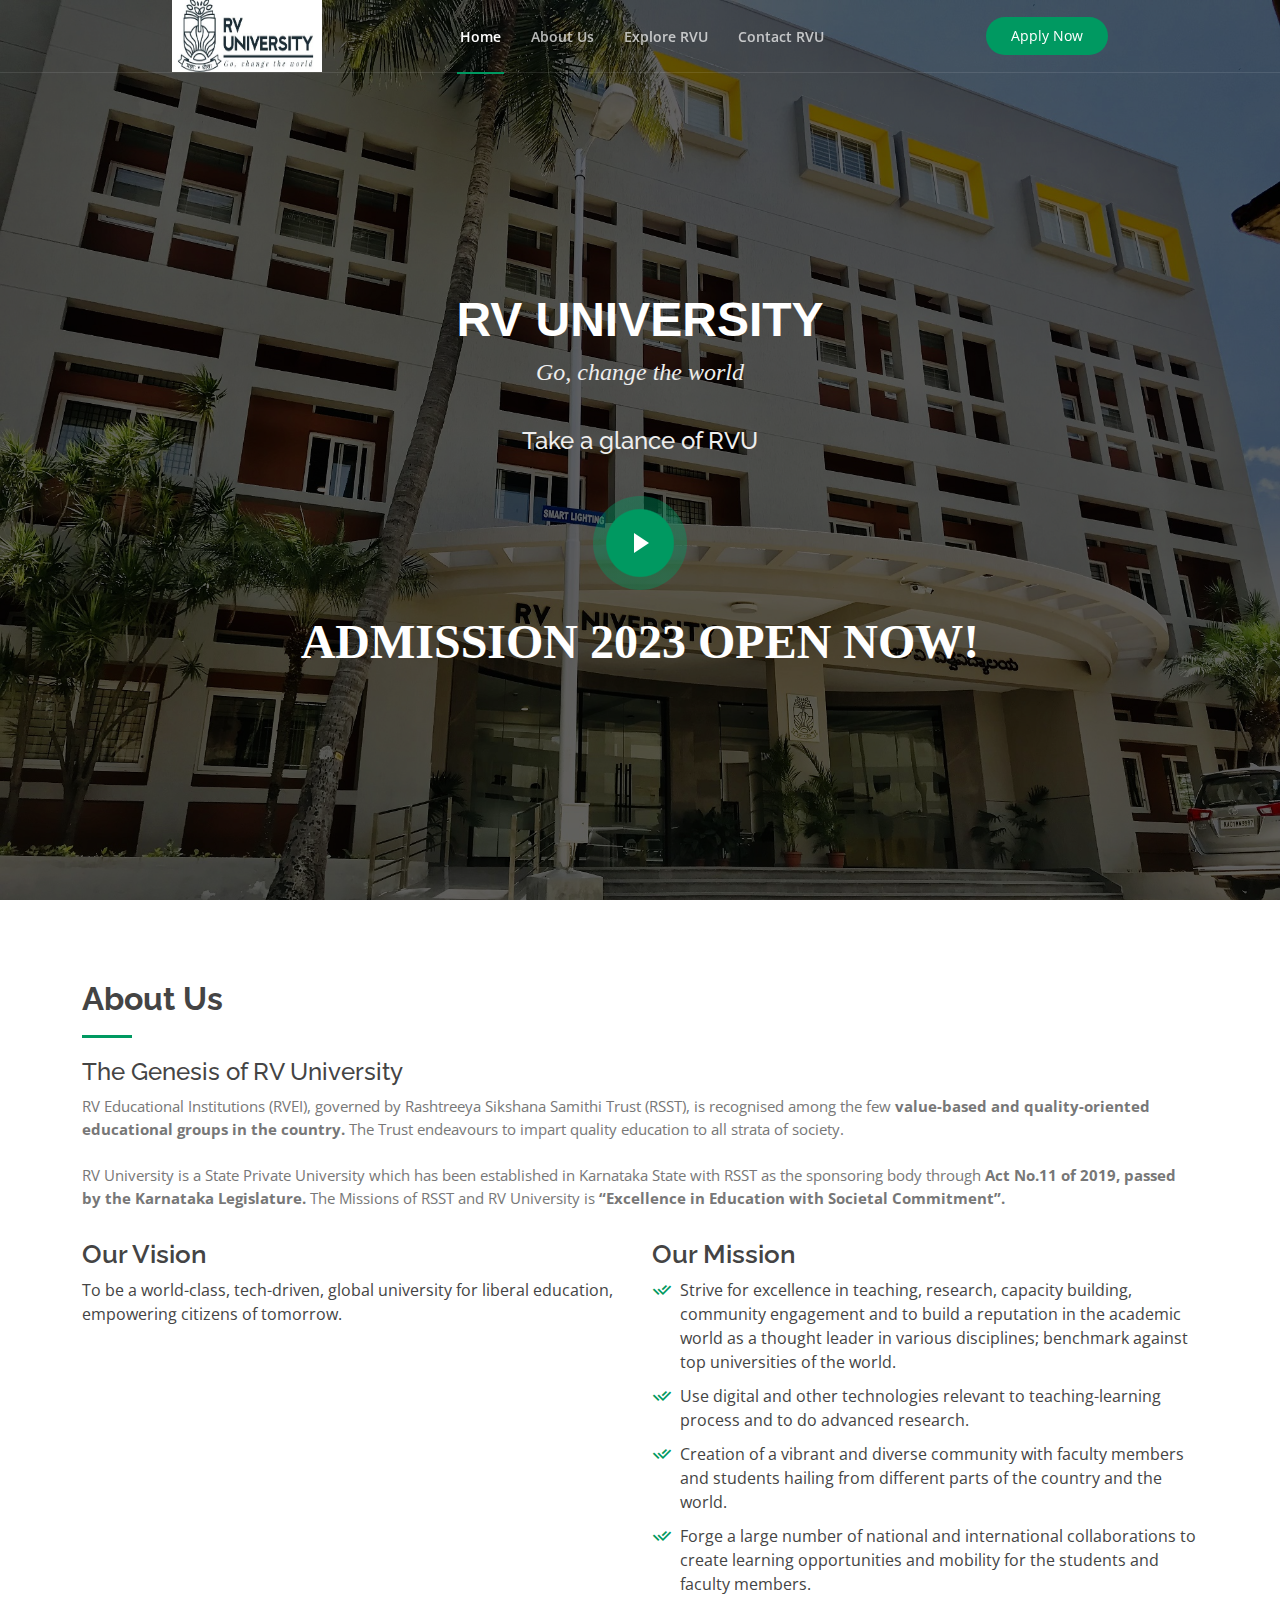
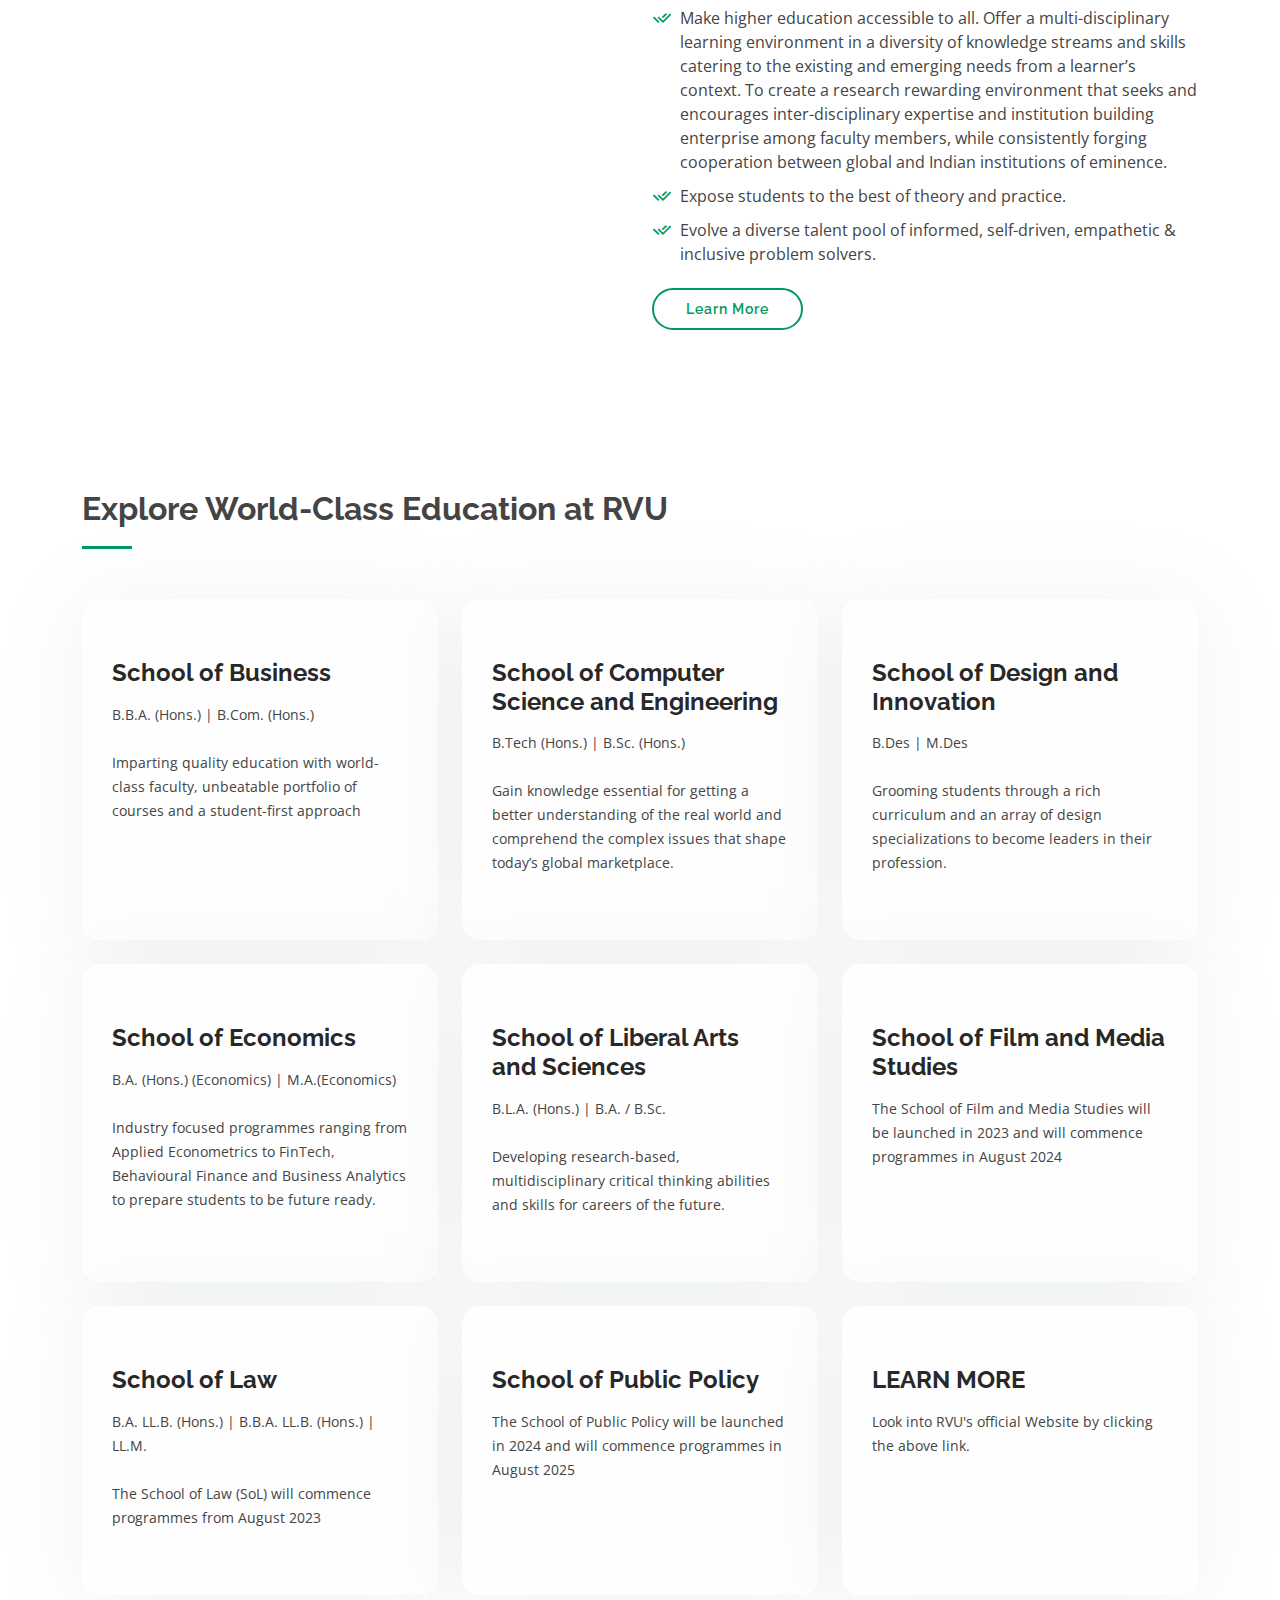
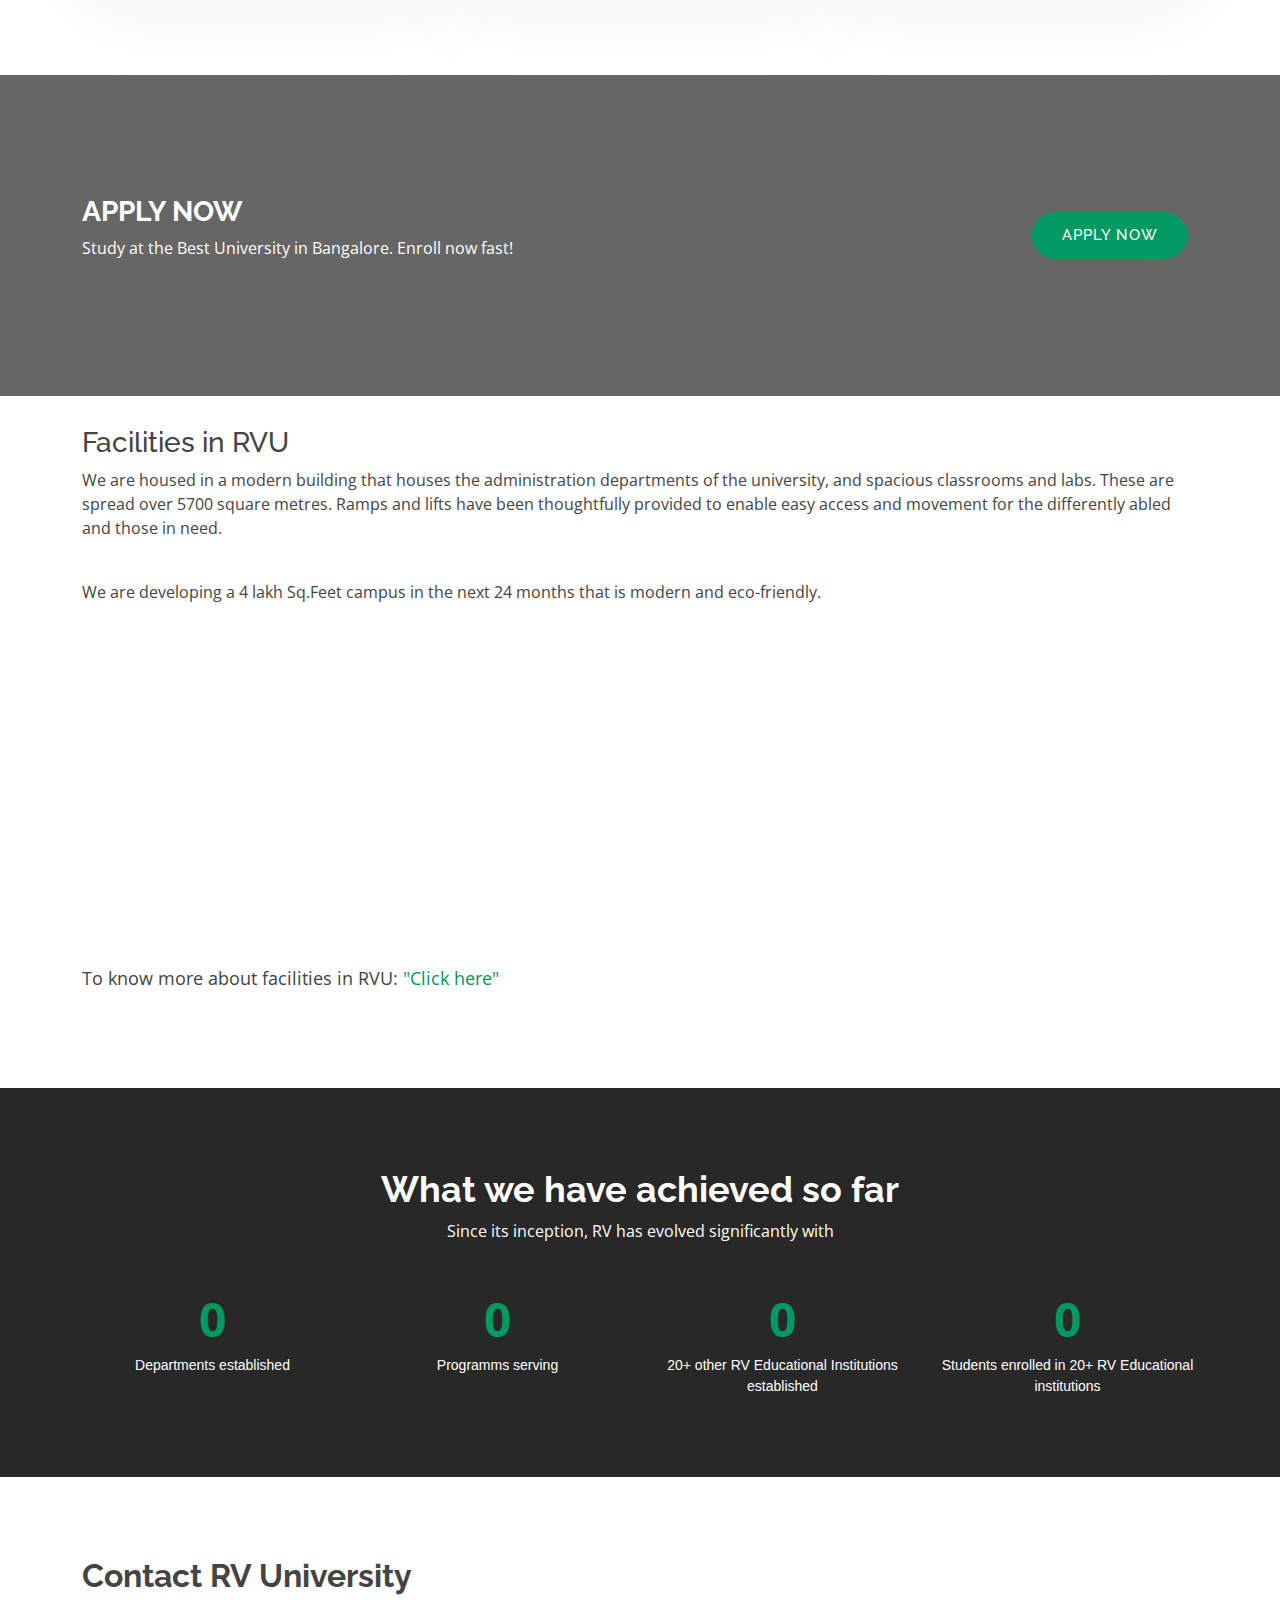
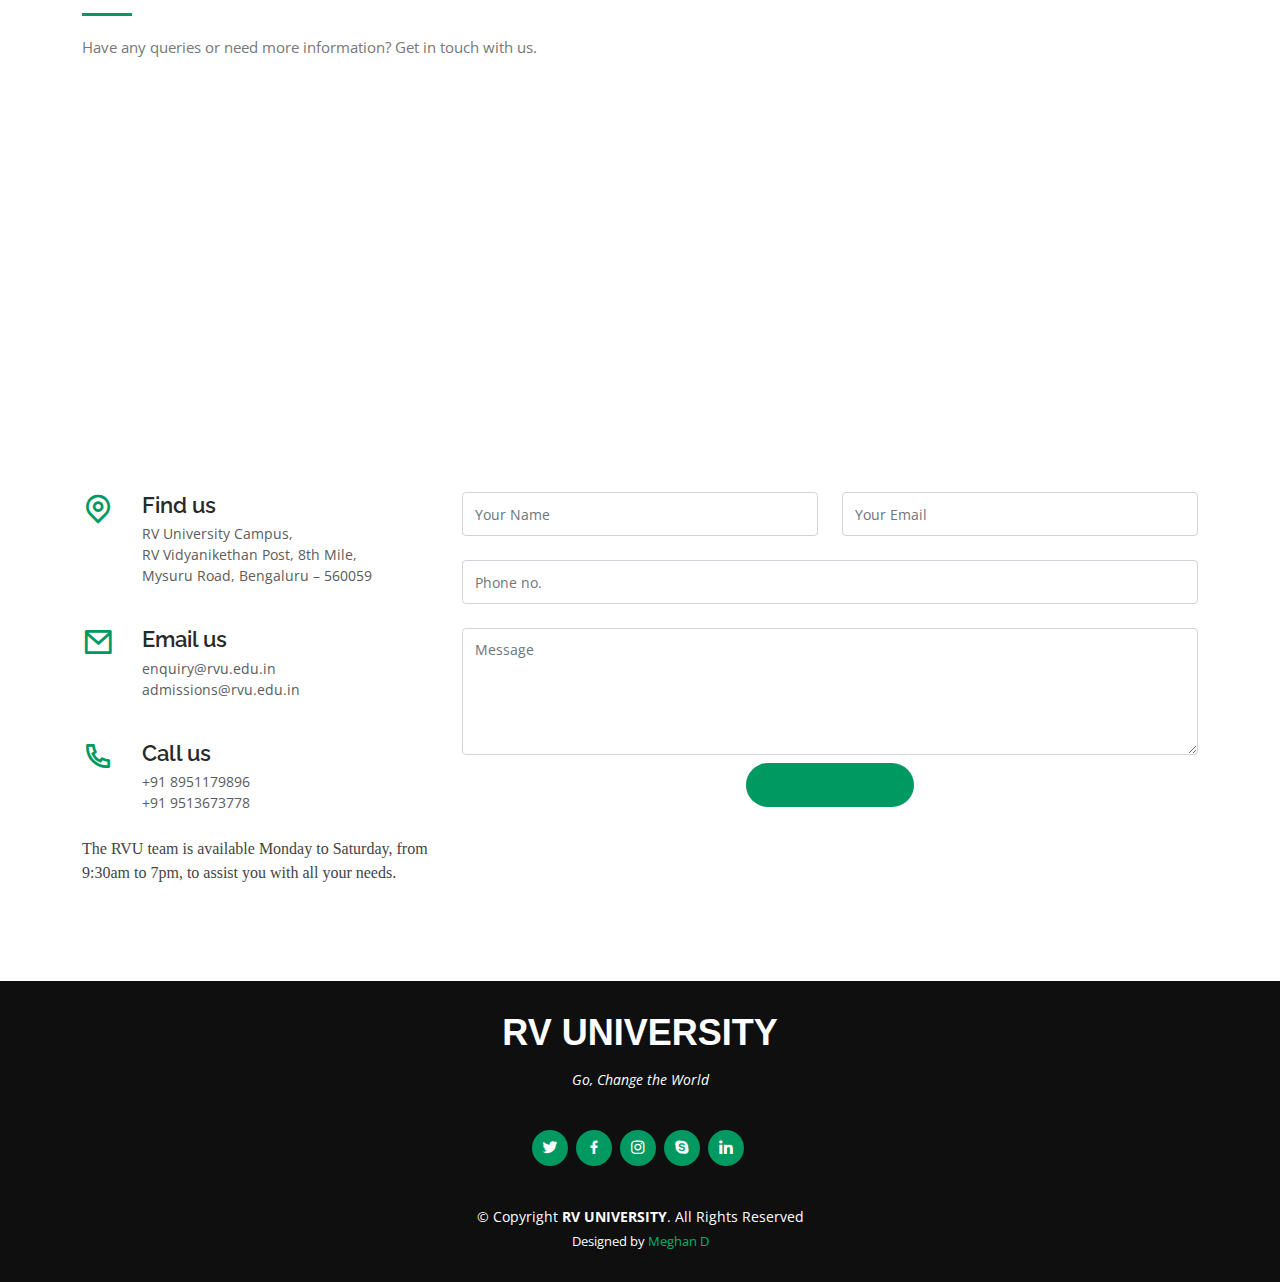
<file: index.html>
<!DOCTYPE html>
<html lang="en">

<head>
  <meta charset="utf-8">
  <meta content="width=device-width, initial-scale=1.0" name="viewport">

  <title>RV University: Go, Change the World</title>
  <meta content="" name="description">
  <meta content="" name="keywords">

  <!-- Favicons -->
  <link href="assets/img/favicon.png" rel="icon">
  <link href="assets/img/apple-touch-icon.png" rel="apple-touch-icon">

  <!-- Google Fonts -->
  <link href="https://fonts.googleapis.com/css?family=Open+Sans:300,300i,400,400i,600,600i,700,700i|Raleway:300,300i,400,400i,500,500i,600,600i,700,700i|Poppins:300,300i,400,400i,500,500i,600,600i,700,700i" rel="stylesheet">

  <!-- Vendor CSS Files -->
  <link href="assets/vendor/bootstrap/css/bootstrap.min.css" rel="stylesheet">
  <link href="assets/vendor/bootstrap-icons/bootstrap-icons.css" rel="stylesheet">
  <link href="assets/vendor/boxicons/css/boxicons.min.css" rel="stylesheet">
  <link href="assets/vendor/glightbox/css/glightbox.min.css" rel="stylesheet">
  <link href="assets/vendor/remixicon/remixicon.css" rel="stylesheet">
  <link href="assets/vendor/swiper/swiper-bundle.min.css" rel="stylesheet">

  <!-- Template Main CSS File -->
  <link href="assets/css/style.css" rel="stylesheet">

  <!-- =======================================================
  * Template Name: KnightOne - v4.10.0
  * Template URL: https://bootstrapmade.com/knight-simple-one-page-bootstrap-template/
  * Author: BootstrapMade.com
  * License: https://bootstrapmade.com/license/
  ======================================================== -->
</head>

<body>

  <!-- ======= Header ======= -->
  <header id="header" class="fixed-top ">
    <div class="container-fluid">

      <div class="row justify-content-center">
        <div class="col-xl-9 d-flex align-items-center justify-content-lg-between">
          <a href="https://rvu.edu.in" target="_blank"> <img src="assets/img/rv.png.png" width="150" height="72"></a>
          <!-- Uncomment below if you prefer to use an image logo -->
          <!-- <a href="index.html" class="logo me-auto me-lg-0"><img src="assets/img/logo.png" alt="" class="img-fluid"></a>-->

          <nav id="navbar" class="navbar order-last order-lg-0">
            <ul>
              <li><a class="nav-link scrollto active" href="#hero">Home</a></li>
              <li><a class="nav-link scrollto" href="#about">About Us</a></li>
              <li><a class="nav-link scrollto" href="#services">Explore RVU</a></li>
              <li><a class="nav-link scrollto" href="#contact">Contact RVU</a></li>
            </ul>
            <i class="bi bi-list mobile-nav-toggle"></i>
          </nav><!-- .navbar -->

          <a href="https://admissions.rvu.edu.in/" target="_blank" class="get-started-btn scrollto">Apply Now</a>
        </div>
      </div>

    </div>
  </header><!-- End Header -->

  <!-- ======= Hero Section ======= -->
  <section id="hero" class="d-flex flex-column justify-content-center">
    <div class="container">
      <div class="row justify-content-center">
        <div class="col-xl-8">
          <h1 style="font-family: 'Trebuchet MS', 'Lucida Sans Unicode', 'Lucida Grande', 'Lucida Sans', Arial, sans-serif;">RV UNIVERSITY</h1>
          <h2 style="font-family: Century Schoolbook;"><i> Go, change the world </i></h2>
          <h2> Take a glance of RVU </h2>
          <a href="https://www.easytourz.com/BT-EmabedTour/all/59bcb24906fe5bcf" class="glightbox play-btn mb-4"></a>
          <a href="https://admissions.rvu.edu.in/" target="_blank"> <h1 style="font-family:'Times New Roman', Times, serif"> ADMISSION 2023 OPEN NOW!</h1> </a>
        </div>
      </div>
    </div>
  </section><!-- End Hero -->

  <main id="main">

    <!-- ======= About Us Section ======= -->
    <section id="about" class="about">
      <div class="container">

        <div class="section-title">
          <h2>About Us</h2>
          <h4> The Genesis of RV University </h4>
          <p> RV Educational Institutions (RVEI), governed by Rashtreeya Sikshana Samithi Trust (RSST), is recognised among the few <b> value-based and quality-oriented educational groups in the country.</b> The Trust endeavours to impart quality education to all strata of society.</p>
          <br>
          <p> RV University is a State Private University which has been established in Karnataka State with RSST as the sponsoring body through <b> Act No.11 of 2019, passed by the Karnataka Legislature. </b> The Missions of RSST and RV University is <b>“Excellence in Education with Societal Commitment”.</b> </p>
        
        </div>

        <div class="row content">
          <div class="col-lg-6">
            <h3> Our Vision</h3>
            <p>
              To be a world-class, tech-driven, global university for liberal education, empowering citizens of tomorrow.</b>
            </p>
         
          </div>
          <div class="col-lg-6 pt-4 pt-lg-0">
            <h3> Our Mission</h3>
            <ul>
              <li><i class="ri-check-double-line"></i> Strive for excellence in teaching, research, capacity building, community engagement and to build a reputation in the academic world as a thought leader in various disciplines; benchmark against top universities of the world. </li>
              
              <li><i class="ri-check-double-line"></i> Use digital and other technologies relevant to teaching-learning process and to do advanced research. </li>
              
              <li><i class="ri-check-double-line"></i> Creation of a vibrant and diverse community with faculty members and students hailing from different parts of the country and the world. </li>
              
              <li><i class="ri-check-double-line"></i>Forge a large number of national and international collaborations to create learning opportunities and mobility for the students and faculty members. </li>
              
              <li><i class="ri-check-double-line"></i> Make higher education accessible to all. Offer a multi-disciplinary learning environment in a diversity of knowledge streams and skills catering to the existing and emerging needs from a learner’s context. To create a research rewarding environment that seeks and encourages inter-disciplinary expertise and institution building enterprise among faculty members, while consistently forging cooperation between global and Indian institutions of eminence. </li>
              
              <li><i class="ri-check-double-line"></i>Expose students to the best of theory and practice. </li>
              
              <li><i class="ri-check-double-line"></i> Evolve a diverse talent pool of informed, self-driven, empathetic & inclusive problem solvers. </li>
            </ul>
            <a href="https://rvu.edu.in/rvu-at-a-glance/" target="_blank" class="btn-learn-more">Learn More</a>
          </div>
        </div>

      </div>
    </section><!-- End About Us Section -->

    <!-- ======= Services Section ======= -->
    <section id="services" class="services">
      <div class="container">

        <div class="section-title">
          <h2>Explore World-Class Education at RVU</h2>
          
        </div>

        <div class="row">
          <div class="col-lg-4 col-md-6 d-flex align-items-stretch">
            <div class="icon-box">
              
              <h4><a href="https://rvu.edu.in/school-of-business/" target="_blank">School of Business </a></h4>
              <p>B.B.A. (Hons.) | B.Com. (Hons.)</p> <br>
              <p> Imparting quality education with world-class faculty, unbeatable portfolio of courses and a student-first approach </p>
            </div>
          </div>

          <div class="col-lg-4 col-md-6 d-flex align-items-stretch mt-4 mt-md-0">
            <div class="icon-box">
              
              <h4><a href="https://rvu.edu.in/school-of-computer-science-and-engineering/" target="_blank">School of Computer Science and Engineering</a></h4>
              <p>B.Tech (Hons.) | B.Sc. (Hons.)</p> <br>
              <p> Gain knowledge essential for getting a better understanding of the real world and comprehend the complex issues that shape today’s global marketplace. </p>
            </div>
          </div>

          <div class="col-lg-4 col-md-6 d-flex align-items-stretch mt-4 mt-lg-0">
            <div class="icon-box">
              
              <h4><a href="https://rvu.edu.in/school-of-design/" target="_blank">School of Design and Innovation</a></h4>
              <p>B.Des | M.Des </p> <br>
              <p> Grooming students through a rich curriculum and an array of design specializations to become leaders in their profession.</p>
            </div>
          </div>

          <div class="col-lg-4 col-md-6 d-flex align-items-stretch mt-4">
            <div class="icon-box">
              
              <h4><a href="https://rvu.edu.in/school-of-economics/" target="_blank">School of Economics</a></h4>
              <p>B.A. (Hons.) (Economics) | M.A.(Economics)</p> <br>
              <p> Industry focused programmes ranging from Applied Econometrics to FinTech, Behavioural Finance and Business Analytics to prepare students to be future ready. </p>
            </div>
          </div>

          <div class="col-lg-4 col-md-6 d-flex align-items-stretch mt-4">
            <div class="icon-box">
              
              <h4><a href="https://rvu.edu.in/school-of-liberal-arts-and-sciences/" target="_blank">School of Liberal Arts and Sciences</a></h4>
              <p>B.L.A. (Hons.) | B.A. / B.Sc.</p> <br>
              <p> Developing research-based, multidisciplinary critical thinking abilities and skills for careers of the future. </p>
            </div>
          </div>

          <div class="col-lg-4 col-md-6 d-flex align-items-stretch mt-4">
            <div class="icon-box">
              
              <h4><a href="https://rvu.edu.in/school-of-film-and-media-studies/" target="_blank">School of Film and Media Studies</a></h4>
              <p>The School of Film and Media Studies will be launched in 2023 and will commence programmes in August 2024</p>
            </div>
          </div>

          <div class="col-lg-4 col-md-6 d-flex align-items-stretch mt-4">
            <div class="icon-box">
              
              <h4><a href="https://rvu.edu.in/school-of-law/" target="_blank">School of Law</a></h4>
              <p>B.A. LL.B. (Hons.) | B.B.A. LL.B. (Hons.) | LL.M.</p> <br>
              <p>The School of Law (SoL) will commence programmes from August 2023</p>
            </div>
          </div>

          <div class="col-lg-4 col-md-6 d-flex align-items-stretch mt-4">
            <div class="icon-box">
              
              <h4><a href="https://rvu.edu.in/school-of-public-policy/" target="_blank">School of Public Policy </a></h4>
              <p>The School of Public Policy will be launched in 2024 and will commence programmes in August 2025</p>
            </div>
          </div>

          <div class="col-lg-4 col-md-6 d-flex align-items-stretch mt-4">
            <div class="icon-box">
              
              <h4><a href="https://rvu.edu.in/#" target="_blank">LEARN MORE</a></h4>
              <p> Look into RVU's official Website by clicking the above link.</p>
            </div>
          </div>

            

        </div>

      </div>
    </section><!-- End Services Section -->

    <!-- ======= Cta Section ======= -->
    <section id="cta" class="cta">
      <div class="container">

        <div class="row">
          <div class="col-lg-9 text-center text-lg-start">
            <h3>APPLY NOW</h3>
            <p> Study at the Best University in Bangalore. Enroll now fast! </p>
          </div>
          <div class="col-lg-3 cta-btn-container text-center">
            <a class="cta-btn align-middle" href="https://admissions.rvu.edu.in/">APPLY NOW</a>
          </div>
        </div>

      </div>
    </section><!-- End Cta Section -->

    <!-- ======= Features Section ======= -->
    

    <!-- ======= Clients Section ======= -->
    <section id="clients" class="clients">
      <div class="container">
        <h3> Facilities in RVU </h3>
        <p> We are housed in a modern building that houses the administration departments of the university, and spacious classrooms and labs. These are spread over 5700 square metres. Ramps and lifts have been thoughtfully provided to enable easy access and movement for the differently abled and those in need. </p>
        <br>
        <p> We are developing a 4 lakh Sq.Feet campus in the next 24 months that is modern and eco-friendly. </p>
        <iframe width="560" height="315" src="https://www.youtube.com/embed/pAl_OqCfo1Q" title="YouTube video player" frameborder="0" allow="accelerometer; autoplay; clipboard-write; encrypted-media; gyroscope; picture-in-picture; web-share" allowfullscreen></iframe>
        <br> <br>
        <p style="font-size:large"> To know more about facilities in RVU: <a href="https://rvu.edu.in/infrastructure/" target="
          _blank">"Click here"</a></p>

      </div>
    </section><!-- End Clients Section -->

    <!-- ======= Counts Section ======= -->
    <section id="counts" class="counts">
      <div class="container">

        <div class="text-center title">
          <h3>What we have achieved so far</h3>
          <p>Since its inception, RV has evolved significantly with</p>
        </div>

        <div class="row counters position-relative">

          <div class="col-lg-3 col-6 text-center">
            <span data-purecounter-start="0" data-purecounter-end="8" data-purecounter-duration="1" class="purecounter"></span>
            <p style="font-family: Verdana, Geneva, Tahoma, sans-serif;">Departments established</p>
          </div>

          <div class="col-lg-3 col-6 text-center">
            <span data-purecounter-start="0" data-purecounter-end="17" data-purecounter-duration="1" class="purecounter"></span>
            <p style="font-family: Verdana, Geneva, Tahoma, sans-serif;">Programms serving</p>
          </div>  

          <div class="col-lg-3 col-6 text-center">
            <span data-purecounter-start="0" data-purecounter-end="20" data-purecounter-duration="1" class="purecounter"></span>
            <p style="font-family: Verdana, Geneva, Tahoma, sans-serif;">20+ other RV Educational Institutions established</p>
          </div>

          <div class="col-lg-3 col-6 text-center">
            <span data-purecounter-start="0" data-purecounter-end="20000" data-purecounter-duration="1" class="purecounter"></span>
            <p style="font-family: Verdana, Geneva, Tahoma, sans-serif;">Students enrolled in 20+ RV Educational institutions</p>
          </div>

        </div>

      </div>
    </section><!-- End Counts Section -->


    <!-- ======= Contact Section ======= -->
    <section id="contact" class="contact">
      <div class="container">

        <div class="section-title">
          <h2>Contact RV University</h2>
          <p>Have any queries or need more information? Get in touch with us.</p>
        </div>
      </div>

      <div>
        <iframe style="border:0; width: 100%; height: 350px;" src="https://www.google.com/maps/embed?pb=!1m18!1m12!1m3!1d3888.757290777173!2d77.49751585058524!3d12.923314990842826!2m3!1f0!2f0!3f0!3m2!1i1024!2i768!4f13.1!3m3!1m2!1s0x3bafad1d6f18a4b9%3A0xc6082c1a24eba0bf!2sRV%20University!5e0!3m2!1sen!2sin!4v1677084617287!5m2!1sen!2sin" width="600" height="450" style="border:0;" allowfullscreen="" loading="lazy" referrerpolicy="no-referrer-when-downgrade"></iframe>
      </div>

      <div class="container">

        <div class="row mt-5">

          <div class="col-lg-4">
            <div class="info">
              <div class="address">
                <i class="ri-map-pin-line"></i>
                <h4>Find us</h4>
                <p>RV University Campus,</p>
                <p>RV Vidyanikethan Post, 8th Mile,</p>
                <p>Mysuru Road, Bengaluru – 560059</p>
              </div>

              <div class="email">
                <i class="ri-mail-line"></i>
                <h4>Email us</h4>
                <p>enquiry@rvu.edu.in</p>
                <p>admissions@rvu.edu.in</p>
              </div>

              <div class="phone">
                <i class="ri-phone-line"></i>
                <h4>Call us</h4>
                <p>+91 8951179896</p>
                <p>+91 9513673778</p>
              </div>
            
            </div>
            <br> 
         <p style="font-family:Cambria, Cochin, Georgia, Times, 'Times New Roman', serif;"> The RVU team is available Monday to Saturday, from 9:30am to 7pm, to assist you with all your needs. </p>
          </div>

          <div class="col-lg-8 mt-5 mt-lg-0">

            <form action="forms/contact.php" method="post" role="form" class="php-email-form">
              <div class="row">
                <div class="col-md-6 form-group">
                  <input type="text" name="name" class="form-control" id="name" placeholder="Your Name" required>
                </div>
                <div class="col-md-6 form-group mt-3 mt-md-0">
                  <input type="email" class="form-control" name="email" id="email" placeholder="Your Email" required>
                </div>
              </div>
              <div class="form-group mt-3">
                <input type="text" class="form-control" name="Phone" id="Phone" placeholder="Phone no." required>
              </div>
              <div class="form-group mt-3">
                <textarea class="form-control" name="message" rows="5" placeholder="Message" required></textarea>
              </div>

              <div class="text-center"><button type="submit"> <a href="response.html"> Send Message </a></button></div>
            </form>

          </div>

        </div>

      </div>
    </section><!-- End Contact Section -->

  </main><!-- End #main -->

  <!-- ======= Footer ======= -->
  <footer id="footer">
    <div class="container">
      <h3 style="font-family: 'Trebuchet MS', 'Lucida Sans Unicode', 'Lucida Grande', 'Lucida Sans', Arial, sans-serif;">RV UNIVERSITY</h3>
      <p>Go, Change the World</p>
      <div class="social-links">
        <a href="https://twitter.com/RVUniversity_?t=jUNu129Edx3RDrVGMBH6pQ&s=09" target="_blank" class="twitter"><i class="bx bxl-twitter"></i></a>
        <a href="https://www.facebook.com/RV.University1?mibextid=ZbWKwL" target="_blank" class="facebook"><i class="bx bxl-facebook"></i></a>
        <a href="https://instagram.com/rv.university?igshid=YmMyMTA2M2Y=" tabindex="_blank" class="instagram"><i class="bx bxl-instagram"></i></a>
        <a href="serv.html" target="_blank" class="google-plus"><i class="bx bxl-skype"></i></a>
        <a href="https://www.linkedin.com/company/rv-university/" target="_blank" class="linkedin"><i class="bx bxl-linkedin"></i></a>
      </div>
      <div class="copyright">
        &copy; Copyright <strong><span>RV UNIVERSITY</span></strong>. All Rights Reserved
      </div>
      <div class="credits">
        <!-- All the links in the footer should remain intact. -->
        <!-- You can delete the links only if you purchased the pro version. -->
        <!-- Licensing information: https://bootstrapmade.com/license/ -->
        <!-- Purchase the pro version with working PHP/AJAX contact form: https://bootstrapmade.com/knight-simple-one-page-bootstrap-template/ -->
        Designed by <a href="https://www.instagram.com/iam_meghan.d" target="_blank">Meghan D</a>
      </div>
    </div>
  </footer><!-- End Footer -->

  <div id="preloader"></div>
  <a href="#" class="back-to-top d-flex align-items-center justify-content-center"><i class="bi bi-arrow-up-short"></i></a>

  <!-- Vendor JS Files -->
  <script src="assets/vendor/purecounter/purecounter_vanilla.js"></script>
  <script src="assets/vendor/bootstrap/js/bootstrap.bundle.min.js"></script>
  <script src="assets/vendor/glightbox/js/glightbox.min.js"></script>
  <script src="assets/vendor/isotope-layout/isotope.pkgd.min.js"></script>
  <script src="assets/vendor/swiper/swiper-bundle.min.js"></script>
  <script src="assets/vendor/php-email-form/validate.js"></script>

  <!-- Template Main JS File -->
  <script src="assets/js/main.js"></script>

</body>

</html>
</file>
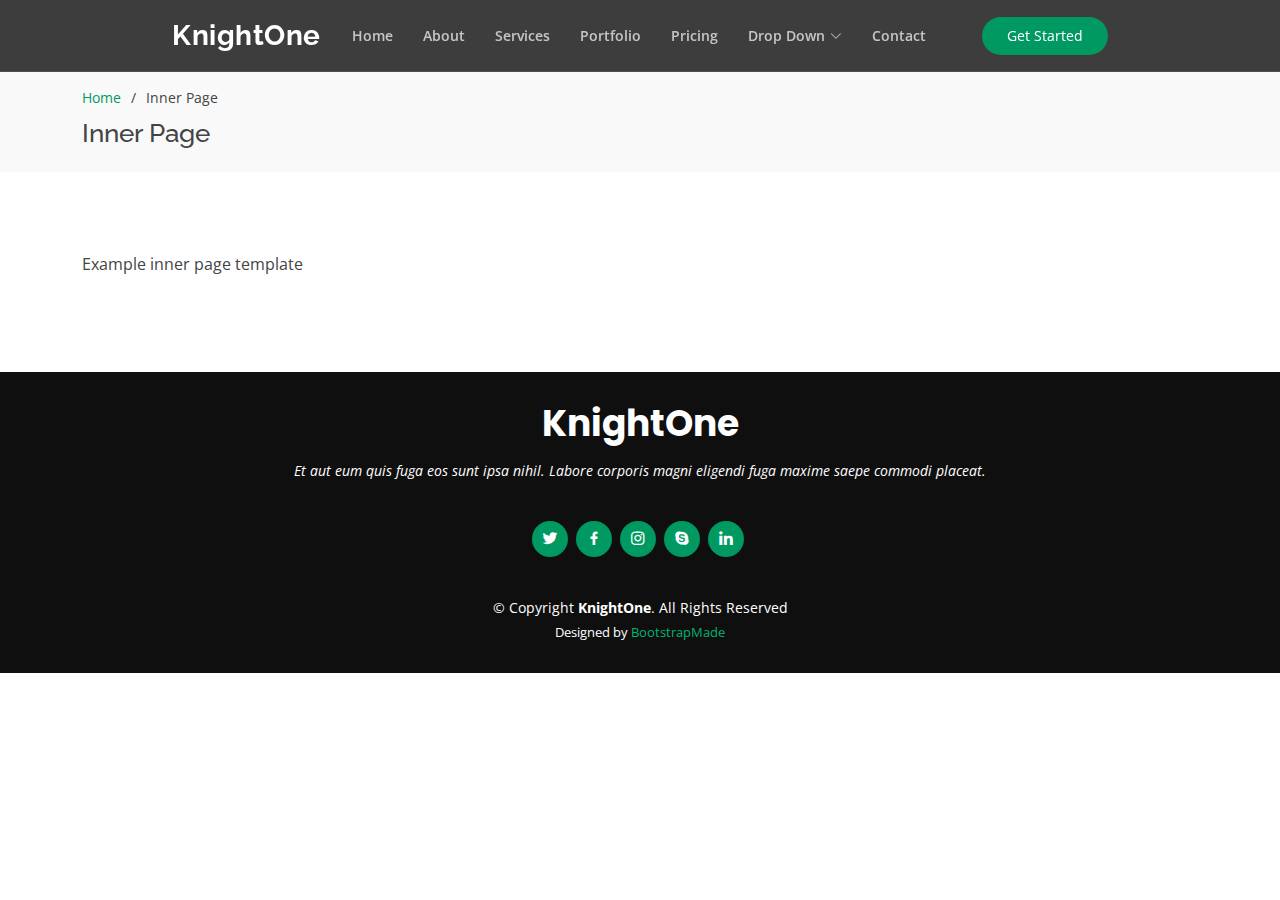
<file: inner-page.html>
<!DOCTYPE html>
<html lang="en">

<head>
  <meta charset="utf-8">
  <meta content="width=device-width, initial-scale=1.0" name="viewport">

  <title>Inner Page - KnightOne Bootstrap Template</title>
  <meta content="" name="description">
  <meta content="" name="keywords">

  <!-- Favicons -->
  <link href="assets/img/favicon.png" rel="icon">
  <link href="assets/img/apple-touch-icon.png" rel="apple-touch-icon">

  <!-- Google Fonts -->
  <link href="https://fonts.googleapis.com/css?family=Open+Sans:300,300i,400,400i,600,600i,700,700i|Raleway:300,300i,400,400i,500,500i,600,600i,700,700i|Poppins:300,300i,400,400i,500,500i,600,600i,700,700i" rel="stylesheet">

  <!-- Vendor CSS Files -->
  <link href="assets/vendor/bootstrap/css/bootstrap.min.css" rel="stylesheet">
  <link href="assets/vendor/bootstrap-icons/bootstrap-icons.css" rel="stylesheet">
  <link href="assets/vendor/boxicons/css/boxicons.min.css" rel="stylesheet">
  <link href="assets/vendor/glightbox/css/glightbox.min.css" rel="stylesheet">
  <link href="assets/vendor/remixicon/remixicon.css" rel="stylesheet">
  <link href="assets/vendor/swiper/swiper-bundle.min.css" rel="stylesheet">

  <!-- Template Main CSS File -->
  <link href="assets/css/style.css" rel="stylesheet">

  <!-- =======================================================
  * Template Name: KnightOne - v4.10.0
  * Template URL: https://bootstrapmade.com/knight-simple-one-page-bootstrap-template/
  * Author: BootstrapMade.com
  * License: https://bootstrapmade.com/license/
  ======================================================== -->
</head>

<body>

  <!-- ======= Header ======= -->
  <header id="header" class="fixed-top header-inner-pages">
    <div class="container-fluid">

      <div class="row justify-content-center">
        <div class="col-xl-9 d-flex align-items-center justify-content-lg-between">
          <h1 class="logo me-auto me-lg-0"><a href="index.html">KnightOne</a></h1>
          <!-- Uncomment below if you prefer to use an image logo -->
          <!-- <a href="index.html" class="logo me-auto me-lg-0"><img src="assets/img/logo.png" alt="" class="img-fluid"></a>-->

          <nav id="navbar" class="navbar order-last order-lg-0">
            <ul>
              <li><a class="nav-link scrollto " href="#hero">Home</a></li>
              <li><a class="nav-link scrollto" href="#about">About</a></li>
              <li><a class="nav-link scrollto" href="#services">Services</a></li>
              <li><a class="nav-link scrollto " href="#portfolio">Portfolio</a></li>
              <li><a class="nav-link scrollto" href="#pricing">Pricing</a></li>
              <li class="dropdown"><a href="#"><span>Drop Down</span> <i class="bi bi-chevron-down"></i></a>
                <ul>
                  <li><a href="#">Drop Down 1</a></li>
                  <li class="dropdown"><a href="#"><span>Deep Drop Down</span> <i class="bi bi-chevron-right"></i></a>
                    <ul>
                      <li><a href="#">Deep Drop Down 1</a></li>
                      <li><a href="#">Deep Drop Down 2</a></li>
                      <li><a href="#">Deep Drop Down 3</a></li>
                      <li><a href="#">Deep Drop Down 4</a></li>
                      <li><a href="#">Deep Drop Down 5</a></li>
                    </ul>
                  </li>
                  <li><a href="#">Drop Down 2</a></li>
                  <li><a href="#">Drop Down 3</a></li>
                  <li><a href="#">Drop Down 4</a></li>
                </ul>
              </li>
              <li><a class="nav-link scrollto" href="#contact">Contact</a></li>
            </ul>
            <i class="bi bi-list mobile-nav-toggle"></i>
          </nav><!-- .navbar -->

          <a href="#about" class="get-started-btn scrollto">Get Started</a>
        </div>
      </div>

    </div>
  </header><!-- End Header -->

  <main id="main">

    <!-- ======= Breadcrumbs ======= -->
    <section id="breadcrumbs" class="breadcrumbs">
      <div class="container">

        <ol>
          <li><a href="index.html">Home</a></li>
          <li>Inner Page</li>
        </ol>
        <h2>Inner Page</h2>

      </div>
    </section><!-- End Breadcrumbs -->

    <section class="inner-page">
      <div class="container">
        <p>
          Example inner page template
        </p>
      </div>
    </section>

  </main><!-- End #main -->

  <!-- ======= Footer ======= -->
  <footer id="footer">
    <div class="container">
      <h3>KnightOne</h3>
      <p>Et aut eum quis fuga eos sunt ipsa nihil. Labore corporis magni eligendi fuga maxime saepe commodi placeat.</p>
      <div class="social-links">
        <a href="#" class="twitter"><i class="bx bxl-twitter"></i></a>
        <a href="#" class="facebook"><i class="bx bxl-facebook"></i></a>
        <a href="#" class="instagram"><i class="bx bxl-instagram"></i></a>
        <a href="#" class="google-plus"><i class="bx bxl-skype"></i></a>
        <a href="#" class="linkedin"><i class="bx bxl-linkedin"></i></a>
      </div>
      <div class="copyright">
        &copy; Copyright <strong><span>KnightOne</span></strong>. All Rights Reserved
      </div>
      <div class="credits">
        <!-- All the links in the footer should remain intact. -->
        <!-- You can delete the links only if you purchased the pro version. -->
        <!-- Licensing information: https://bootstrapmade.com/license/ -->
        <!-- Purchase the pro version with working PHP/AJAX contact form: https://bootstrapmade.com/knight-simple-one-page-bootstrap-template/ -->
        Designed by <a href="https://bootstrapmade.com/">BootstrapMade</a>
      </div>
    </div>
  </footer><!-- End Footer -->

  <div id="preloader"></div>
  <a href="#" class="back-to-top d-flex align-items-center justify-content-center"><i class="bi bi-arrow-up-short"></i></a>

  <!-- Vendor JS Files -->
  <script src="assets/vendor/purecounter/purecounter_vanilla.js"></script>
  <script src="assets/vendor/bootstrap/js/bootstrap.bundle.min.js"></script>
  <script src="assets/vendor/glightbox/js/glightbox.min.js"></script>
  <script src="assets/vendor/isotope-layout/isotope.pkgd.min.js"></script>
  <script src="assets/vendor/swiper/swiper-bundle.min.js"></script>
  <script src="assets/vendor/php-email-form/validate.js"></script>

  <!-- Template Main JS File -->
  <script src="assets/js/main.js"></script>

</body>

</html>
</file>
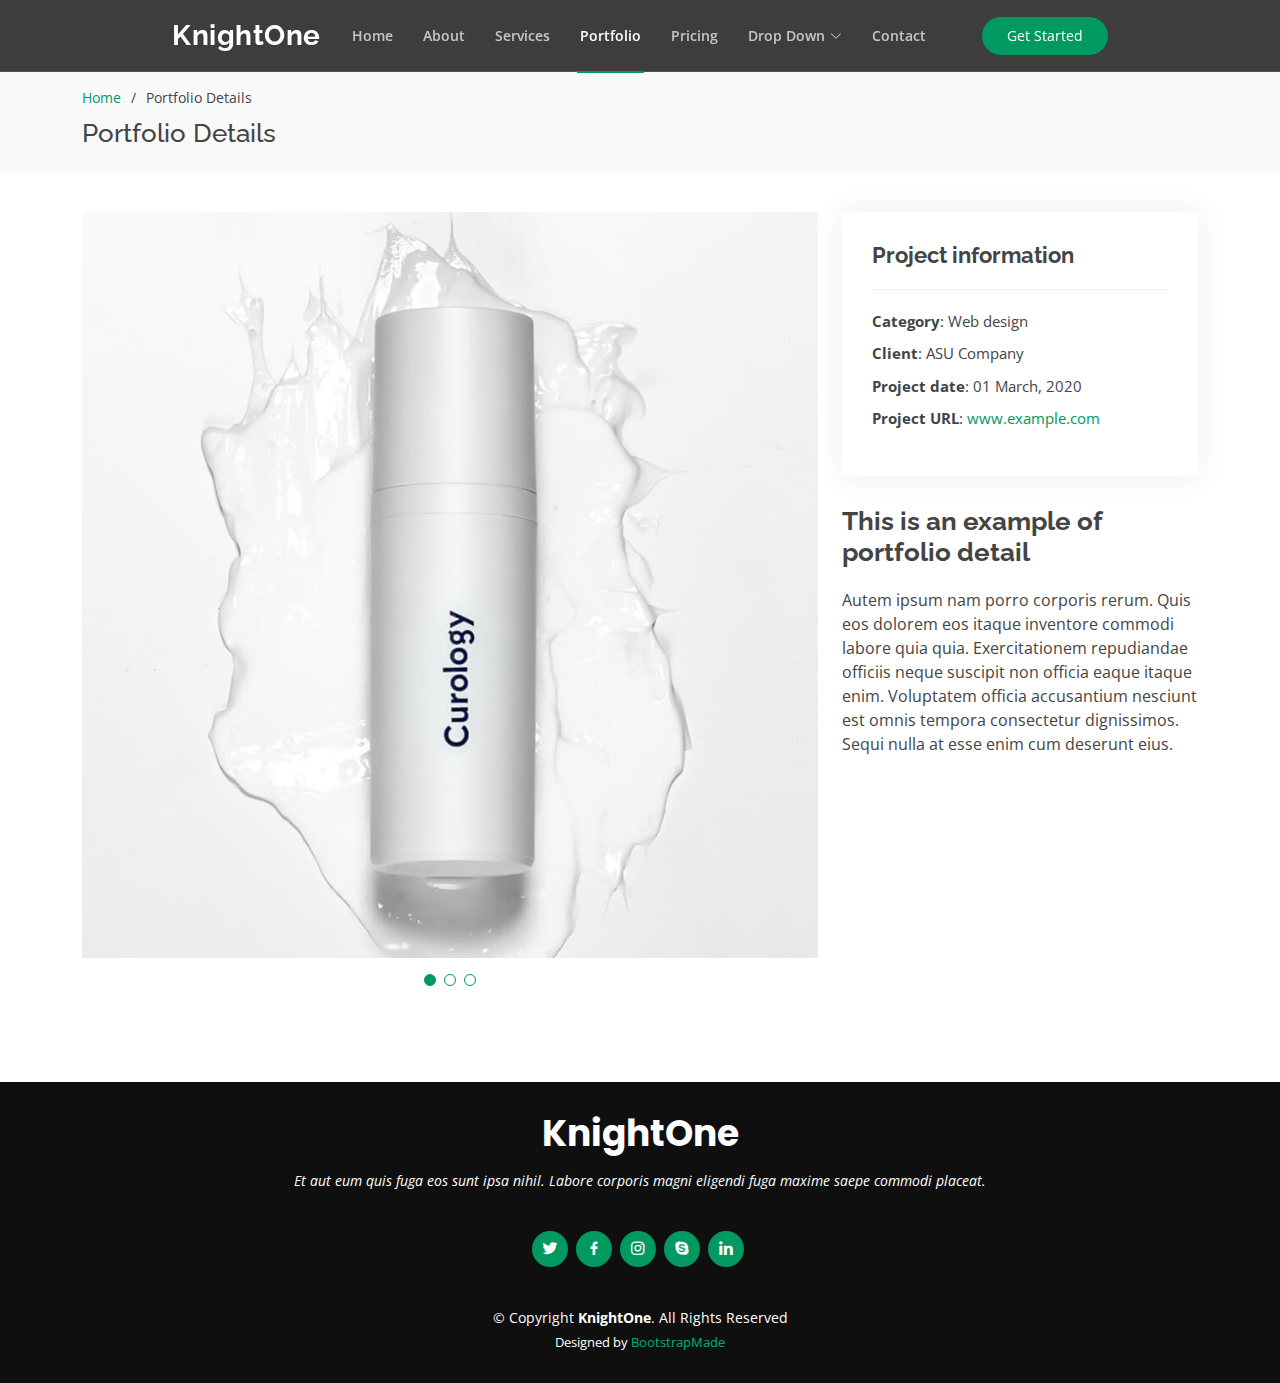
<file: portfolio-details.html>
<!DOCTYPE html>
<html lang="en">

<head>
  <meta charset="utf-8">
  <meta content="width=device-width, initial-scale=1.0" name="viewport">

  <title>Portfolio Details - KnightOne Bootstrap Template</title>
  <meta content="" name="description">
  <meta content="" name="keywords">

  <!-- Favicons -->
  <link href="assets/img/favicon.png" rel="icon">
  <link href="assets/img/apple-touch-icon.png" rel="apple-touch-icon">

  <!-- Google Fonts -->
  <link href="https://fonts.googleapis.com/css?family=Open+Sans:300,300i,400,400i,600,600i,700,700i|Raleway:300,300i,400,400i,500,500i,600,600i,700,700i|Poppins:300,300i,400,400i,500,500i,600,600i,700,700i" rel="stylesheet">

  <!-- Vendor CSS Files -->
  <link href="assets/vendor/bootstrap/css/bootstrap.min.css" rel="stylesheet">
  <link href="assets/vendor/bootstrap-icons/bootstrap-icons.css" rel="stylesheet">
  <link href="assets/vendor/boxicons/css/boxicons.min.css" rel="stylesheet">
  <link href="assets/vendor/glightbox/css/glightbox.min.css" rel="stylesheet">
  <link href="assets/vendor/remixicon/remixicon.css" rel="stylesheet">
  <link href="assets/vendor/swiper/swiper-bundle.min.css" rel="stylesheet">

  <!-- Template Main CSS File -->
  <link href="assets/css/style.css" rel="stylesheet">

  <!-- =======================================================
  * Template Name: KnightOne - v4.10.0
  * Template URL: https://bootstrapmade.com/knight-simple-one-page-bootstrap-template/
  * Author: BootstrapMade.com
  * License: https://bootstrapmade.com/license/
  ======================================================== -->
</head>

<body>

  <!-- ======= Header ======= -->
  <header id="header" class="fixed-top header-inner-pages">
    <div class="container-fluid">

      <div class="row justify-content-center">
        <div class="col-xl-9 d-flex align-items-center justify-content-lg-between">
          <h1 class="logo me-auto me-lg-0"><a href="index.html">KnightOne</a></h1>
          <!-- Uncomment below if you prefer to use an image logo -->
          <!-- <a href="index.html" class="logo me-auto me-lg-0"><img src="assets/img/logo.png" alt="" class="img-fluid"></a>-->

          <nav id="navbar" class="navbar order-last order-lg-0">
            <ul>
              <li><a class="nav-link scrollto " href="#hero">Home</a></li>
              <li><a class="nav-link scrollto" href="#about">About</a></li>
              <li><a class="nav-link scrollto" href="#services">Services</a></li>
              <li><a class="nav-link scrollto active" href="#portfolio">Portfolio</a></li>
              <li><a class="nav-link scrollto" href="#pricing">Pricing</a></li>
              <li class="dropdown"><a href="#"><span>Drop Down</span> <i class="bi bi-chevron-down"></i></a>
                <ul>
                  <li><a href="#">Drop Down 1</a></li>
                  <li class="dropdown"><a href="#"><span>Deep Drop Down</span> <i class="bi bi-chevron-right"></i></a>
                    <ul>
                      <li><a href="#">Deep Drop Down 1</a></li>
                      <li><a href="#">Deep Drop Down 2</a></li>
                      <li><a href="#">Deep Drop Down 3</a></li>
                      <li><a href="#">Deep Drop Down 4</a></li>
                      <li><a href="#">Deep Drop Down 5</a></li>
                    </ul>
                  </li>
                  <li><a href="#">Drop Down 2</a></li>
                  <li><a href="#">Drop Down 3</a></li>
                  <li><a href="#">Drop Down 4</a></li>
                </ul>
              </li>
              <li><a class="nav-link scrollto" href="#contact">Contact</a></li>
            </ul>
            <i class="bi bi-list mobile-nav-toggle"></i>
          </nav><!-- .navbar -->

          <a href="#about" class="get-started-btn scrollto">Get Started</a>
        </div>
      </div>

    </div>
  </header><!-- End Header -->

  <main id="main">

    <!-- ======= Breadcrumbs ======= -->
    <section id="breadcrumbs" class="breadcrumbs">
      <div class="container">

        <ol>
          <li><a href="index.html">Home</a></li>
          <li>Portfolio Details</li>
        </ol>
        <h2>Portfolio Details</h2>

      </div>
    </section><!-- End Breadcrumbs -->

    <!-- ======= Portfolio Details Section ======= -->
    <section id="portfolio-details" class="portfolio-details">
      <div class="container">

        <div class="row gy-4">

          <div class="col-lg-8">
            <div class="portfolio-details-slider swiper">
              <div class="swiper-wrapper align-items-center">

                <div class="swiper-slide">
                  <img src="assets/img/portfolio/portfolio-1.jpg" alt="">
                </div>

                <div class="swiper-slide">
                  <img src="assets/img/portfolio/portfolio-2.jpg" alt="">
                </div>

                <div class="swiper-slide">
                  <img src="assets/img/portfolio/portfolio-3.jpg" alt="">
                </div>

              </div>
              <div class="swiper-pagination"></div>
            </div>
          </div>

          <div class="col-lg-4">
            <div class="portfolio-info">
              <h3>Project information</h3>
              <ul>
                <li><strong>Category</strong>: Web design</li>
                <li><strong>Client</strong>: ASU Company</li>
                <li><strong>Project date</strong>: 01 March, 2020</li>
                <li><strong>Project URL</strong>: <a href="#">www.example.com</a></li>
              </ul>
            </div>
            <div class="portfolio-description">
              <h2>This is an example of portfolio detail</h2>
              <p>
                Autem ipsum nam porro corporis rerum. Quis eos dolorem eos itaque inventore commodi labore quia quia. Exercitationem repudiandae officiis neque suscipit non officia eaque itaque enim. Voluptatem officia accusantium nesciunt est omnis tempora consectetur dignissimos. Sequi nulla at esse enim cum deserunt eius.
              </p>
            </div>
          </div>

        </div>

      </div>
    </section><!-- End Portfolio Details Section -->

  </main><!-- End #main -->

  <!-- ======= Footer ======= -->
  <footer id="footer">
    <div class="container">
      <h3>KnightOne</h3>
      <p>Et aut eum quis fuga eos sunt ipsa nihil. Labore corporis magni eligendi fuga maxime saepe commodi placeat.</p>
      <div class="social-links">
        <a href="#" class="twitter"><i class="bx bxl-twitter"></i></a>
        <a href="#" class="facebook"><i class="bx bxl-facebook"></i></a>
        <a href="#" class="instagram"><i class="bx bxl-instagram"></i></a>
        <a href="#" class="google-plus"><i class="bx bxl-skype"></i></a>
        <a href="#" class="linkedin"><i class="bx bxl-linkedin"></i></a>
      </div>
      <div class="copyright">
        &copy; Copyright <strong><span>KnightOne</span></strong>. All Rights Reserved
      </div>
      <div class="credits">
        <!-- All the links in the footer should remain intact. -->
        <!-- You can delete the links only if you purchased the pro version. -->
        <!-- Licensing information: https://bootstrapmade.com/license/ -->
        <!-- Purchase the pro version with working PHP/AJAX contact form: https://bootstrapmade.com/knight-simple-one-page-bootstrap-template/ -->
        Designed by <a href="https://bootstrapmade.com/">BootstrapMade</a>
      </div>
    </div>
  </footer><!-- End Footer -->

  <div id="preloader"></div>
  <a href="#" class="back-to-top d-flex align-items-center justify-content-center"><i class="bi bi-arrow-up-short"></i></a>

  <!-- Vendor JS Files -->
  <script src="assets/vendor/purecounter/purecounter_vanilla.js"></script>
  <script src="assets/vendor/bootstrap/js/bootstrap.bundle.min.js"></script>
  <script src="assets/vendor/glightbox/js/glightbox.min.js"></script>
  <script src="assets/vendor/isotope-layout/isotope.pkgd.min.js"></script>
  <script src="assets/vendor/swiper/swiper-bundle.min.js"></script>
  <script src="assets/vendor/php-email-form/validate.js"></script>

  <!-- Template Main JS File -->
  <script src="assets/js/main.js"></script>

</body>

</html>
</file>
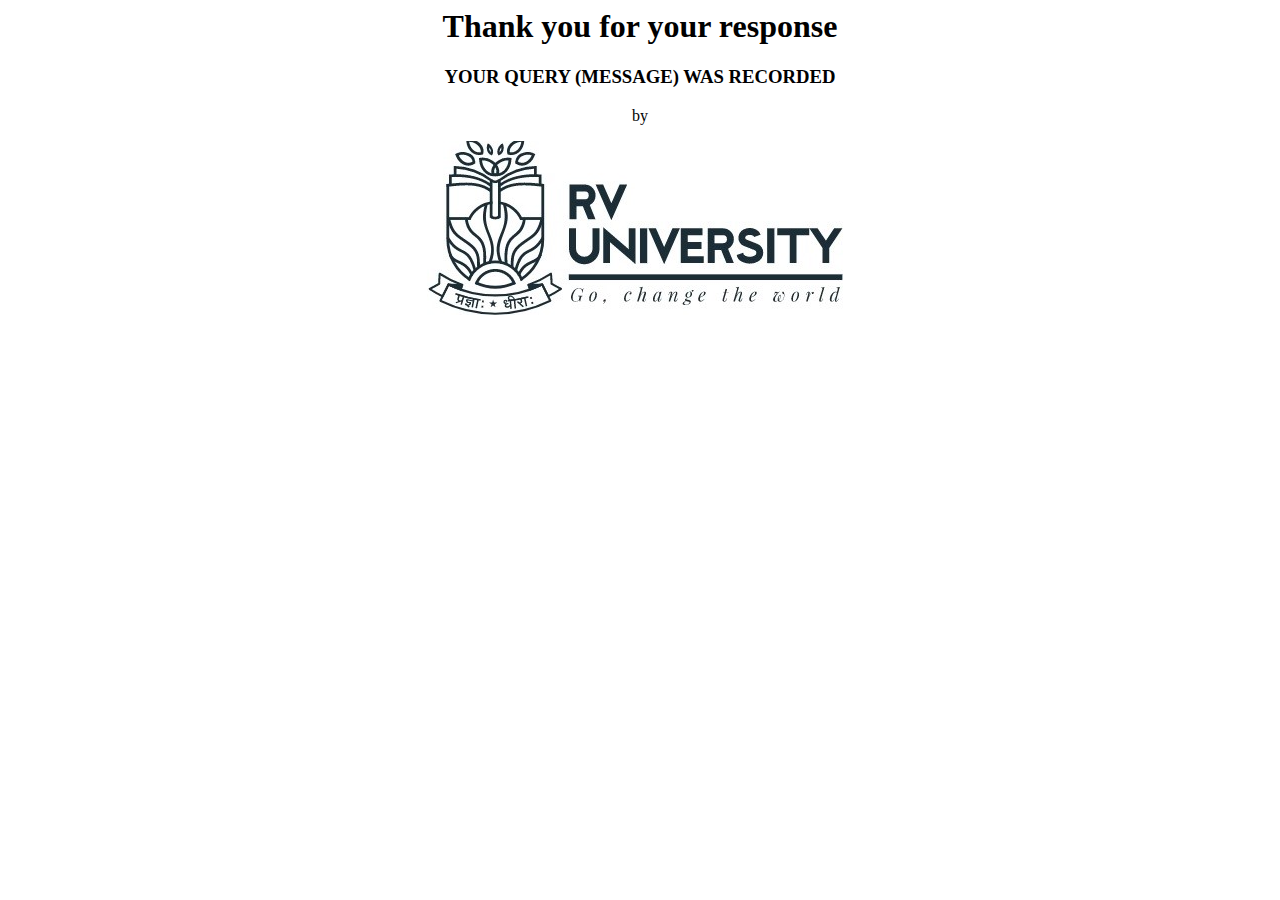
<file: response.html>
<html>
    <head><title> Response recorded</title></head>
    <body>
        <center> <h1> Thank you for your response </h1> </center>
        <center> <h3> YOUR QUERY (MESSAGE) WAS RECORDED </h3> </center>
        <center> <p> by </p></center>
        <center> <image src="assets/img/rv.png.png"> </center>
    </body>
</html>
</file>
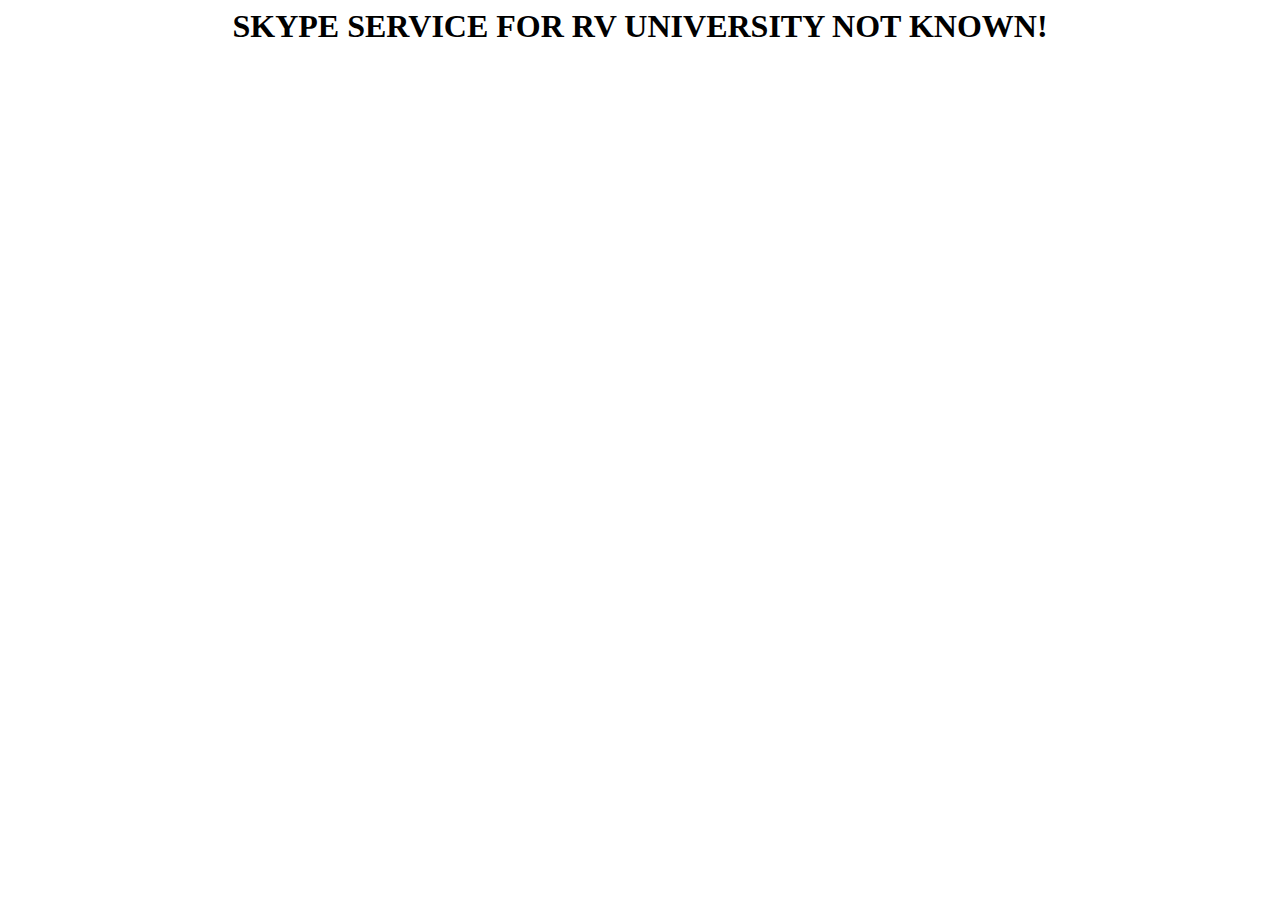
<file: serv.html>
<html>
    <head>
        <title> Skype </title>
    </head>
    <body>
        <h1 style="font-family: Product Sans;"> <center> SKYPE SERVICE FOR RV UNIVERSITY NOT KNOWN! </center></h1>
    </body>
</html>
</file>
<file: assets/css/style.css>
/**
* Template Name: KnightOne - v4.10.0
* Template URL: https://bootstrapmade.com/knight-simple-one-page-bootstrap-template/
* Author: BootstrapMade.com
* License: https://bootstrapmade.com/license/
*/

/*--------------------------------------------------------------
# General
--------------------------------------------------------------*/
body {
  font-family: "Open Sans", sans-serif;
  color: #444444;
}

a {
  color: #009961;
  text-decoration: none;
}

a:hover {
  color: #00cc81;
  text-decoration: none;
}

h1,
h2,
h3,
h4,
h5,
h6 {
  font-family: "Raleway", sans-serif;
}

/*--------------------------------------------------------------
# Preloader
--------------------------------------------------------------*/
#preloader {
  position: fixed;
  top: 0;
  left: 0;
  right: 0;
  bottom: 0;
  z-index: 9999;
  overflow: hidden;
  background: #fff;
}

#preloader:before {
  content: "";
  position: fixed;
  top: calc(50% - 30px);
  left: calc(50% - 30px);
  border: 6px solid #009961;
  border-top-color: #fff;
  border-bottom-color: #fff;
  border-radius: 50%;
  width: 60px;
  height: 60px;
  -webkit-animation: animate-preloader 1s linear infinite;
  animation: animate-preloader 1s linear infinite;
}

@-webkit-keyframes animate-preloader {
  0% {
    transform: rotate(0deg);
  }

  100% {
    transform: rotate(360deg);
  }
}

@keyframes animate-preloader {
  0% {
    transform: rotate(0deg);
  }

  100% {
    transform: rotate(360deg);
  }
}

/*--------------------------------------------------------------
# Back to top button
--------------------------------------------------------------*/
.back-to-top {
  position: fixed;
  visibility: hidden;
  opacity: 0;
  right: 15px;
  bottom: 15px;
  z-index: 996;
  background: #009961;
  width: 40px;
  height: 40px;
  border-radius: 50px;
  transition: all 0.4s;
}

.back-to-top i {
  font-size: 28px;
  color: #fff;
  line-height: 0;
}

.back-to-top:hover {
  background: #00c27b;
  color: #fff;
}

.back-to-top.active {
  visibility: visible;
  opacity: 1;
}

/*--------------------------------------------------------------
# Header
--------------------------------------------------------------*/
#header {
  transition: all 0.5s;
  z-index: 997;
  border-bottom: 1px solid rgba(255, 255, 255, 0.1);
}

#header.header-scrolled,
#header.header-inner-pages {
  background: rgba(40, 40, 40, 0.9);
}

#header .logo {
  font-size: 28px;
  margin: 0;
  padding: 0;
  line-height: 1;
  font-weight: 700;
  letter-spacing: 0.5px;
}

#header .logo a {
  color: #fff;
}

#header .logo img {
  max-height: 40px;
}

@media (max-width: 992px) {
  #header {
    border: 0;
    padding: 15px 0;
  }
}

/* Get Startet Button */
.get-started-btn {
  margin-left: 25px;
  background: #009961;
  color: #fff;
  border-radius: 50px;
  padding: 8px 25px 9px 25px;
  white-space: nowrap;
  transition: 0.3s;
  font-size: 14px;
  display: inline-block;
}

.get-started-btn:hover {
  background: #00b371;
  color: #fff;
}

@media (max-width: 992px) {
  .get-started-btn {
    margin: 0 15px 0 0;
    padding: 6px 18px;
  }
}

/*--------------------------------------------------------------
# Navigation Menu
--------------------------------------------------------------*/
/**
* Desktop Navigation 
*/
.navbar {
  padding: 0;
}

.navbar ul {
  margin: 0;
  padding: 0;
  display: flex;
  list-style: none;
  align-items: center;
}

.navbar li {
  position: relative;
}

.navbar>ul>li {
  position: relative;
  white-space: nowrap;
  margin: 0 12px;
}

.navbar a,
.navbar a:focus {
  display: flex;
  align-items: center;
  justify-content: space-between;
  padding: 25px 3px;
  font-size: 14px;
  font-weight: 600;
  color: rgba(255, 255, 255, 0.7);
  white-space: nowrap;
  transition: 0.3s;
  position: relative;
}

.navbar a i,
.navbar a:focus i {
  font-size: 12px;
  line-height: 0;
  margin-left: 5px;
}

.navbar>ul>li>a:before {
  content: "";
  position: absolute;
  width: 100%;
  height: 2px;
  bottom: -2px;
  left: 0;
  background-color: #009961;
  visibility: hidden;
  width: 0px;
  transition: all 0.3s ease-in-out 0s;
}

.navbar a:hover:before,
.navbar li:hover>a:before,
.navbar .active:before {
  visibility: visible;
  width: 100%;
}

.navbar a:hover,
.navbar .active,
.navbar .active:focus,
.navbar li:hover>a {
  color: #fff;
}

.navbar .dropdown ul {
  display: block;
  position: absolute;
  left: 0;
  top: calc(100% + 30px);
  margin: 0;
  padding: 10px 0;
  z-index: 99;
  opacity: 0;
  visibility: hidden;
  background: #fff;
  box-shadow: 0px 0px 30px rgba(127, 137, 161, 0.25);
  transition: 0.3s;
  border-top: 2px solid #009961;
}

.navbar .dropdown ul li {
  min-width: 200px;
}

.navbar .dropdown ul a {
  padding: 10px 20px;
  font-size: 14px;
  text-transform: none;
  font-weight: 500;
  color: #282828;
}

.navbar .dropdown ul a i {
  font-size: 12px;
}

.navbar .dropdown ul a:hover,
.navbar .dropdown ul .active:hover,
.navbar .dropdown ul li:hover>a {
  color: #009961;
}

.navbar .dropdown:hover>ul {
  opacity: 1;
  top: 100%;
  visibility: visible;
}

.navbar .dropdown .dropdown ul {
  top: 0;
  left: calc(100% - 30px);
  visibility: hidden;
}

.navbar .dropdown .dropdown:hover>ul {
  opacity: 1;
  top: 0;
  left: 100%;
  visibility: visible;
}

@media (max-width: 1366px) {
  .navbar .dropdown .dropdown ul {
    left: -90%;
  }

  .navbar .dropdown .dropdown:hover>ul {
    left: -100%;
  }
}

/**
* Mobile Navigation 
*/
.mobile-nav-toggle {
  color: #fff;
  font-size: 28px;
  cursor: pointer;
  display: none;
  line-height: 0;
  transition: 0.5s;
}

@media (max-width: 991px) {
  .mobile-nav-toggle {
    display: block;
  }

  .navbar ul {
    display: none;
  }
}

.navbar-mobile {
  position: fixed;
  overflow: hidden;
  top: 0;
  right: 0;
  left: 0;
  bottom: 0;
  background: rgba(15, 15, 15, 0.9);
  transition: 0.3s;
  z-index: 999;
}

.navbar-mobile .mobile-nav-toggle {
  position: absolute;
  top: 15px;
  right: 15px;
}

.navbar-mobile ul {
  display: block;
  position: absolute;
  top: 55px;
  right: 15px;
  bottom: 15px;
  left: 15px;
  padding: 10px 0;
  background-color: #fff;
  overflow-y: auto;
  transition: 0.3s;
}

.navbar-mobile a,
.navbar-mobile a:focus {
  padding: 10px 20px;
  font-size: 15px;
  color: #282828;
}

.navbar-mobile a:hover:before,
.navbar-mobile li:hover>a:before,
.navbar-mobile .active:before {
  visibility: hidden;
}

.navbar-mobile a:hover,
.navbar-mobile .active,
.navbar-mobile li:hover>a {
  color: #009961;
}

.navbar-mobile .getstarted,
.navbar-mobile .getstarted:focus {
  margin: 15px;
}

.navbar-mobile .dropdown ul {
  position: static;
  display: none;
  margin: 10px 20px;
  padding: 10px 0;
  z-index: 99;
  opacity: 1;
  visibility: visible;
  background: #fff;
  box-shadow: 0px 0px 30px rgba(127, 137, 161, 0.25);
}

.navbar-mobile .dropdown ul li {
  min-width: 200px;
}

.navbar-mobile .dropdown ul a {
  padding: 10px 20px;
}

.navbar-mobile .dropdown ul a i {
  font-size: 12px;
}

.navbar-mobile .dropdown ul a:hover,
.navbar-mobile .dropdown ul .active:hover,
.navbar-mobile .dropdown ul li:hover>a {
  color: #009961;
}

.navbar-mobile .dropdown>.dropdown-active {
  display: block;
}

/*--------------------------------------------------------------
# Hero Section
--------------------------------------------------------------*/
#hero {
  width: 100%;
  height: 100vh;
  background: url("../img/hero-bg.jpg") top center;
  background-size: cover;
  position: relative;
}

#hero:before {
  content: "";
  background: rgba(0, 0, 0, 0.6);
  position: absolute;
  bottom: 0;
  top: 0;
  left: 0;
  right: 0;
}

#hero .container {
  padding-top: 72px;
  position: relative;
  text-align: center;
}

#hero h1 {
  margin: 0 0 10px 0;
  font-size: 48px;
  font-weight: 700;
  line-height: 56px;
  color: #fff;
}

#hero h2 {
  color: #eee;
  margin-bottom: 40px;
  font-size: 24px;
}

#hero .play-btn {
  width: 94px;
  height: 94px;
  margin: 0 auto;
  background: radial-gradient(#009961 50%, rgba(0, 153, 97, 0.4) 52%);
  border-radius: 50%;
  display: block;
  overflow: hidden;
  position: relative;
}

#hero .play-btn::after {
  content: "";
  position: absolute;
  left: 50%;
  top: 50%;
  transform: translateX(-40%) translateY(-50%);
  width: 0;
  height: 0;
  border-top: 10px solid transparent;
  border-bottom: 10px solid transparent;
  border-left: 15px solid #fff;
  z-index: 100;
  transition: all 400ms cubic-bezier(0.55, 0.055, 0.675, 0.19);
}

#hero .play-btn::before {
  content: "";
  position: absolute;
  width: 120px;
  height: 120px;
  -webkit-animation-delay: 0s;
  animation-delay: 0s;
  -webkit-animation: pulsate-btn 3s;
  animation: pulsate-btn 3s;
  -webkit-animation-direction: forwards;
  animation-direction: forwards;
  -webkit-animation-iteration-count: infinite;
  animation-iteration-count: infinite;
  -webkit-animation-timing-function: steps;
  animation-timing-function: steps;
  opacity: 1;
  border-radius: 50%;
  border: 5px solid rgba(0, 153, 97, 0.7);
  top: -15%;
  left: -15%;
  background: rgba(198, 16, 0, 0);
}

#hero .play-btn:hover::after {
  border-left: 15px solid #009961;
  transform: scale(20);
}

#hero .play-btn:hover::before {
  content: "";
  position: absolute;
  left: 50%;
  top: 50%;
  transform: translateX(-40%) translateY(-50%);
  width: 0;
  height: 0;
  border: none;
  border-top: 10px solid transparent;
  border-bottom: 10px solid transparent;
  border-left: 15px solid #fff;
  z-index: 200;
  -webkit-animation: none;
  animation: none;
  border-radius: 0;
}

@media (min-width: 1024px) {
  #hero {
    background-attachment: fixed;
  }
}

@media (max-width: 768px) {
  #hero h1 {
    font-size: 28px;
    line-height: 36px;
  }

  #hero h2 {
    font-size: 18px;
    line-height: 24px;
    margin-bottom: 30px;
  }
}

@-webkit-keyframes pulsate-btn {
  0% {
    transform: scale(0.6, 0.6);
    opacity: 1;
  }

  100% {
    transform: scale(1, 1);
    opacity: 0;
  }
}

@keyframes pulsate-btn {
  0% {
    transform: scale(0.6, 0.6);
    opacity: 1;
  }

  100% {
    transform: scale(1, 1);
    opacity: 0;
  }
}

/*--------------------------------------------------------------
# Sections General
--------------------------------------------------------------*/
section {
  padding: 80px 0;
  overflow: hidden;
}

.section-bg {
  background-color: #8fffd6;
}

.section-title {
  padding-bottom: 30px;
}

.section-title h2 {
  font-size: 32px;
  font-weight: bold;
  margin-bottom: 20px;
  padding-bottom: 20px;
  position: relative;
}

.section-title h2::after {
  content: "";
  position: absolute;
  display: block;
  width: 50px;
  height: 3px;
  background: #009961;
  bottom: 0;
  left: 0;
}

.section-title p {
  margin-bottom: 0;
  color: #777777;
  font-size: 15px;
}

/*--------------------------------------------------------------
# About Us
--------------------------------------------------------------*/
.about .content h3 {
  font-weight: 600;
  font-size: 26px;
}

.about .content ul {
  list-style: none;
  padding: 0;
}

.about .content ul li {
  padding-left: 28px;
  position: relative;
}

.about .content ul li+li {
  margin-top: 10px;
}

.about .content ul i {
  position: absolute;
  left: 0;
  top: 2px;
  font-size: 20px;
  color: #009961;
  line-height: 1;
}

.about .content p:last-child {
  margin-bottom: 0;
}

.about .content .btn-learn-more {
  font-family: "Raleway", sans-serif;
  font-weight: 600;
  font-size: 14px;
  letter-spacing: 1px;
  display: inline-block;
  padding: 12px 32px;
  border-radius: 50px;
  transition: 0.3s;
  line-height: 1;
  color: #009961;
  -webkit-animation-delay: 0.8s;
  animation-delay: 0.8s;
  margin-top: 6px;
  border: 2px solid #009961;
}

.about .content .btn-learn-more:hover {
  background: #009961;
  color: #fff;
  text-decoration: none;
}

/*--------------------------------------------------------------
# Services
--------------------------------------------------------------*/
.services .icon-box {
  padding: 60px 30px;
  transition: all ease-in-out 0.3s;
  background: #fefefe;
  box-shadow: 0px 5px 90px 0px rgba(110, 123, 131, 0.1);
  border-radius: 18px;
  border-bottom: 5px solid #fff;
}

.services .icon-box .icon {
  width: 64px;
  height: 64px;
  background: #009961;
  border-radius: 50px;
  display: flex;
  align-items: center;
  justify-content: center;
  margin-bottom: 20px;
  transition: ease-in-out 0.3s;
  color: #fff;
}

.services .icon-box .icon i {
  font-size: 28px;
}

.services .icon-box h4 {
  font-weight: 700;
  margin-bottom: 15px;
  font-size: 24px;
}

.services .icon-box h4 a {
  color: #282828;
  transition: ease-in-out 0.3s;
}

.services .icon-box p {
  line-height: 24px;
  font-size: 14px;
  margin-bottom: 0;
}

.services .icon-box:hover {
  transform: translateY(-10px);
  border-color: #009961;
}

.services .icon-box:hover h4 a {
  color: #009961;
}

/*--------------------------------------------------------------
# Cta
--------------------------------------------------------------*/
.cta {
  background: linear-gradient(rgba(0, 0, 0, 0.6), rgba(0, 0, 0, 0.6)), url("../img/cta-bg.jpg") fixed center center;
  background-size: cover;
  padding: 120px 0;
}

.cta h3 {
  color: #fff;
  font-size: 28px;
  font-weight: 700;
}

.cta p {
  color: #fff;
}

.cta .cta-btn {
  font-family: "Raleway", sans-serif;
  font-weight: 500;
  font-size: 15px;
  letter-spacing: 1px;
  display: inline-block;
  padding: 12px 30px;
  border-radius: 2px;
  transition: 0.5s;
  margin: 10px;
  background: #009961;
  color: #fff;
  border-radius: 50px;
}

.cta .cta-btn:hover {
  background: #00b371;
}

@media (max-width: 1024px) {
  .cta {
    background-attachment: scroll;
  }
}

@media (min-width: 769px) {
  .cta .cta-btn-container {
    display: flex;
    align-items: center;
    justify-content: flex-end;
  }
}

/*--------------------------------------------------------------
# Features
--------------------------------------------------------------*/
.features .icon-box h4 {
  font-size: 20px;
  font-weight: 700;
  margin: 5px 0 10px 60px;
}

.features .icon-box i {
  font-size: 48px;
  float: left;
  color: #009961;
}

.features .icon-box p {
  font-size: 15px;
  color: #848484;
  margin-left: 60px;
}

.features .image {
  background-position: center center;
  background-repeat: no-repeat;
  background-size: cover;
  min-height: 400px;
}

/*--------------------------------------------------------------
# Clients
--------------------------------------------------------------*/
.clients {
  padding-top: 30px;
}

.clients .clients-wrap {
  border-top: 1px solid #e7e7e7;
  border-left: 1px solid #e7e7e7;
}

.clients .client-logo {
  padding: 64px;
  display: flex;
  justify-content: center;
  align-items: center;
  border-right: 1px solid #e7e7e7;
  border-bottom: 1px solid #e7e7e7;
  overflow: hidden;
  background: #fff;
  height: 140px;
}

.clients .client-logo:hover img {
  transform: scale(1.1);
}

.clients img {
  transition: all 0.4s ease-in-out;
}

/*--------------------------------------------------------------
# Counts
--------------------------------------------------------------*/
.counts {
  background: url("../img/counts-bg.jpg") center center no-repeat;
  background-size: cover;
  padding: 80px 0 60px 0;
  position: relative;
}

.counts::before {
  content: "";
  position: absolute;
  background: rgba(17, 17, 17, 0.9);
  left: 0;
  right: 0;
  top: 0;
  bottom: 0;
}

.counts .title {
  position: relative;
  color: #fff;
  margin-bottom: 40px;
}

.counts .title h3 {
  font-size: 36px;
  font-weight: 700;
}

.counts .counters span {
  font-size: 48px;
  display: block;
  font-weight: 700;
  color: #009961;
}

.counts .counters p {
  padding: 0;
  margin: 0 0 20px 0;
  font-family: "Raleway", sans-serif;
  font-size: 14px;
  color: #fff;
}

@media (min-width: 1200px) {
  .counts {
    background-attachment: fixed;
  }
}

/*--------------------------------------------------------------
# Portfolio
--------------------------------------------------------------*/
.portfolio #portfolio-flters {
  padding: 0;
  margin: 0 auto 25px auto;
  list-style: none;
  text-align: center;
  border-radius: 50px;
}

.portfolio #portfolio-flters li {
  cursor: pointer;
  display: inline-block;
  padding: 8px 16px 10px 16px;
  font-size: 14px;
  font-weight: 500;
  line-height: 1;
  color: #444444;
  margin: 0 3px 10px 3px;
  transition: all ease-in-out 0.3s;
  background: #f4f4f4;
  border-radius: 50px;
}

.portfolio #portfolio-flters li:hover,
.portfolio #portfolio-flters li.filter-active {
  color: #fff;
  background: #009961;
}

.portfolio #portfolio-flters li:last-child {
  margin-right: 0;
}

.portfolio .portfolio-item {
  margin-bottom: 30px;
  overflow: hidden;
}

.portfolio .portfolio-item img {
  position: relative;
  top: 0;
  transition: all 0.6s cubic-bezier(0.645, 0.045, 0.355, 1);
}

.portfolio .portfolio-item .portfolio-info {
  opacity: 0;
  position: absolute;
  left: 15px;
  right: 15px;
  bottom: -50px;
  z-index: 3;
  transition: all ease-in-out 0.3s;
  background: #009961;
  padding: 15px 20px;
}

.portfolio .portfolio-item .portfolio-info h4 {
  font-size: 18px;
  color: #fff;
  font-weight: 600;
}

.portfolio .portfolio-item .portfolio-info p {
  color: #fff;
  font-size: 14px;
  margin-bottom: 0;
}

.portfolio .portfolio-item .portfolio-info .preview-link,
.portfolio .portfolio-item .portfolio-info .details-link {
  position: absolute;
  right: 50px;
  font-size: 24px;
  top: calc(50% - 18px);
  color: white;
  transition: ease-in-out 0.3s;
}

.portfolio .portfolio-item .portfolio-info .preview-link:hover,
.portfolio .portfolio-item .portfolio-info .details-link:hover {
  color: #33ffb4;
}

.portfolio .portfolio-item .portfolio-info .details-link {
  right: 15px;
}

.portfolio .portfolio-item:hover img {
  top: -30px;
}

.portfolio .portfolio-item:hover .portfolio-info {
  opacity: 1;
  bottom: 0;
}

/*--------------------------------------------------------------
# Portfolio Details
--------------------------------------------------------------*/
.portfolio-details {
  padding-top: 40px;
}

.portfolio-details .portfolio-details-slider img {
  width: 100%;
}

.portfolio-details .portfolio-details-slider .swiper-pagination {
  margin-top: 20px;
  position: relative;
}

.portfolio-details .portfolio-details-slider .swiper-pagination .swiper-pagination-bullet {
  width: 12px;
  height: 12px;
  background-color: #fff;
  opacity: 1;
  border: 1px solid #009961;
}

.portfolio-details .portfolio-details-slider .swiper-pagination .swiper-pagination-bullet-active {
  background-color: #009961;
}

.portfolio-details .portfolio-info {
  padding: 30px;
  box-shadow: 0px 0 30px rgba(40, 40, 40, 0.08);
}

.portfolio-details .portfolio-info h3 {
  font-size: 22px;
  font-weight: 700;
  margin-bottom: 20px;
  padding-bottom: 20px;
  border-bottom: 1px solid #eee;
}

.portfolio-details .portfolio-info ul {
  list-style: none;
  padding: 0;
  font-size: 15px;
}

.portfolio-details .portfolio-info ul li+li {
  margin-top: 10px;
}

.portfolio-details .portfolio-description {
  padding-top: 30px;
}

.portfolio-details .portfolio-description h2 {
  font-size: 26px;
  font-weight: 700;
  margin-bottom: 20px;
}

.portfolio-details .portfolio-description p {
  padding: 0;
}

/*--------------------------------------------------------------
# Pricing
--------------------------------------------------------------*/
.pricing {
  background-color: #f9f9f9;
}

.pricing .box {
  padding: 40px 20px;
  text-align: center;
  border-radius: 8px;
  position: relative;
  overflow: hidden;
  background: #fefefe;
  box-shadow: 0px 5px 90px 0px rgba(110, 123, 131, 0.1);
}

.pricing .box h3 {
  font-weight: 400;
  padding: 15px;
  margin-top: 15px;
  font-size: 18px;
  font-weight: 600;
  color: #282828;
}

.pricing .box h4 {
  font-size: 42px;
  color: #009961;
  font-weight: 500;
  font-family: "Open Sans", sans-serif;
  margin-bottom: 20px;
}

.pricing .box h4 sup {
  font-size: 20px;
  top: -15px;
  left: -3px;
}

.pricing .box h4 span {
  color: #bababa;
  font-size: 16px;
  font-weight: 300;
}

.pricing .box ul {
  padding: 20px 0;
  list-style: none;
  color: #282828;
  text-align: center;
  line-height: 20px;
  font-size: 14px;
}

.pricing .box ul li {
  padding-bottom: 16px;
}

.pricing .box ul i {
  color: #009961;
  font-size: 18px;
  padding-right: 4px;
}

.pricing .box ul .na {
  color: #ccc;
  text-decoration: line-through;
}

.pricing .box .btn-wrap {
  padding: 15px;
  text-align: center;
}

.pricing .box .btn-buy {
  display: inline-block;
  padding: 10px 40px 12px 40px;
  border-radius: 50px;
  border: 2px solid #009961;
  color: #009961;
  font-size: 14px;
  font-weight: 400;
  font-family: "Raleway", sans-serif;
  font-weight: 600;
  transition: 0.3s;
}

.pricing .box .btn-buy:hover {
  background: #009961;
  color: #fff;
}

.pricing .recommended {
  border-color: #009961;
}

.pricing .recommended .btn-buy {
  background: #009961;
  color: #fff;
}

.pricing .recommended .btn-buy:hover {
  background: #00b371;
  border-color: #00b371;
}

.pricing .recommended-badge {
  position: absolute;
  top: 20px;
  left: 50%;
  transform: translateX(-50%);
  z-index: 1;
  font-size: 13px;
  padding: 3px 25px 6px 25px;
  background: #edfbf0;
  color: #009961;
  border-radius: 50px;
}

/*--------------------------------------------------------------
# Faq
--------------------------------------------------------------*/
.faq {
  padding: 0;
}

.faq .content {
  padding: 60px 100px 0 100px;
}

.faq .content h3 {
  font-weight: 400;
  font-size: 34px;
}

.faq .content h4 {
  font-size: 20px;
  font-weight: 700;
  margin-top: 5px;
}

.faq .content p {
  font-size: 15px;
  color: #848484;
}

.faq .img {
  background-size: cover;
  background-repeat: no-repeat;
  background-position: center center;
  min-height: 400px;
}

.faq .accordion-list {
  padding: 0 100px 60px 100px;
}

.faq .accordion-list ul {
  padding: 0;
  list-style: none;
}

.faq .accordion-list li+li {
  margin-top: 15px;
}

.faq .accordion-list li {
  padding: 20px;
  background: #fefefe;
  box-shadow: 0px 5px 90px 0px rgba(110, 123, 131, 0.1);
  border-radius: 4px;
}

.faq .accordion-list a {
  display: block;
  position: relative;
  font-family: "Poppins", sans-serif;
  font-size: 16px;
  line-height: 24px;
  font-weight: 500;
  padding-right: 30px;
  outline: none;
  cursor: pointer;
}

.faq .accordion-list i {
  font-size: 24px;
  position: absolute;
  right: 0;
  top: 0;
}

.faq .accordion-list p {
  margin-bottom: 0;
  padding: 10px 0 0 0;
}

.faq .accordion-list .icon-show {
  display: none;
}

.faq .accordion-list a.collapsed {
  color: #343a40;
}

.faq .accordion-list a.collapsed:hover {
  color: #009961;
}

.faq .accordion-list a.collapsed .icon-show {
  display: inline-block;
}

.faq .accordion-list a.collapsed .icon-close {
  display: none;
}

@media (max-width: 1024px) {

  .faq .content,
  .faq .accordion-list {
    padding-left: 0;
    padding-right: 0;
  }
}

@media (max-width: 992px) {
  .faq {
    /* img {
      padding-top: 30px;
    } */
  }

  .faq .content {
    padding-top: 30px;
  }

  .faq .accordion-list {
    padding-bottom: 30px;
  }
}

/*--------------------------------------------------------------
# Contact
--------------------------------------------------------------*/
.contact .info {
  width: 100%;
  background: #fff;
}

.contact .info i {
  font-size: 32px;
  color: #009961;
  float: left;
  line-height: 1;
}

.contact .info h4 {
  padding: 0 0 0 60px;
  font-size: 22px;
  font-weight: 600;
  margin-bottom: 5px;
  color: #282828;
}

.contact .info p {
  padding: 0 0 0 60px;
  margin-bottom: 0;
  font-size: 14px;
  color: #5b5b5b;
}

.contact .info .email,
.contact .info .phone {
  margin-top: 40px;
}

.contact .php-email-form {
  width: 100%;
  background: #fff;
}

.contact .php-email-form .form-group {
  padding-bottom: 8px;
}

.contact .php-email-form .error-message {
  display: none;
  color: #fff;
  background: #ed3c0d;
  text-align: center;
  padding: 15px;
  font-weight: 600;
}

.contact .php-email-form .sent-message {
  display: none;
  color: #fff;
  background: #18d26e;
  text-align: left;
  padding: 15px;
  font-weight: 600;
}

.contact .php-email-form .sent-message br+br {
  margin-top: 25px;
}

.contact .php-email-form .loading {
  display: none;
  background: #fff;
  text-align: center;
  padding: 15px;
}

.contact .php-email-form .loading:before {
  content: "";
  display: inline-block;
  border-radius: 50%;
  width: 24px;
  height: 24px;
  margin: 0 10px -6px 0;
  border: 3px solid #18d26e;
  border-top-color: #eee;
  -webkit-animation: animate-loading 1s linear infinite;
  animation: animate-loading 1s linear infinite;
}

.contact .php-email-form input,
.contact .php-email-form textarea {
  border-radius: 0;
  box-shadow: none;
  font-size: 14px;
  border-radius: 4px;
}

.contact .php-email-form input:focus,
.contact .php-email-form textarea:focus {
  border-color: #009961;
}

.contact .php-email-form input {
  height: 44px;
}

.contact .php-email-form textarea {
  padding: 10px 12px;
}

.contact .php-email-form button[type=submit] {
  background: #009961;
  border: 0;
  padding: 10px 30px;
  color: #fff;
  transition: 0.4s;
  border-radius: 50px;
}

.contact .php-email-form button[type=submit]:hover {
  background: #00b371;
}



/*--------------------------------------------------------------
# Breadcrumbs
--------------------------------------------------------------*/
.breadcrumbs {
  padding: 15px 0;
  background: #f9f9f9;
  min-height: 40px;
  margin-top: 72px;
}

@media (max-width: 992px) {
  .breadcrumbs {
    margin-top: 63px;
  }
}

.breadcrumbs h2 {
  font-size: 26px;
  font-weight: 500;
}

.breadcrumbs ol {
  display: flex;
  flex-wrap: wrap;
  list-style: none;
  padding: 0 0 10px 0;
  margin: 0;
  font-size: 14px;
}

.breadcrumbs ol li+li {
  padding-left: 10px;
}

.breadcrumbs ol li+li::before {
  display: inline-block;
  padding-right: 10px;
  color: #424242;
  content: "/";
}

/*--------------------------------------------------------------
# Footer
--------------------------------------------------------------*/
#footer {
  background: #0f0f0f;
  color: #fff;
  font-size: 14px;
  text-align: center;
  padding: 30px 0;
}

#footer h3 {
  font-size: 36px;
  font-weight: 700;
  color: #fff;
  position: relative;
  font-family: "Poppins", sans-serif;
  padding: 0;
  margin: 0 0 15px 0;
}

#footer p {
  font-size: 15;
  font-style: italic;
  padding: 0;
  margin: 0 0 40px 0;
}

#footer .social-links {
  margin: 0 0 40px 0;
}

#footer .social-links a {
  font-size: 18px;
  display: inline-block;
  background: #009961;
  color: #fff;
  line-height: 1;
  padding: 8px 0;
  margin-right: 4px;
  border-radius: 50%;
  text-align: center;
  width: 36px;
  height: 36px;
  transition: 0.3s;
}

#footer .social-links a:hover {
  background: #00b371;
  color: #fff;
  text-decoration: none;
}

#footer .copyright {
  margin: 0 0 5px 0;
}

#footer .credits {
  font-size: 13px;
}

#footer .credits a {
  color: #00b371;
  transition: 0.3s;
}

#footer .credits a:hover {
  color: #009961;
}
</file>
